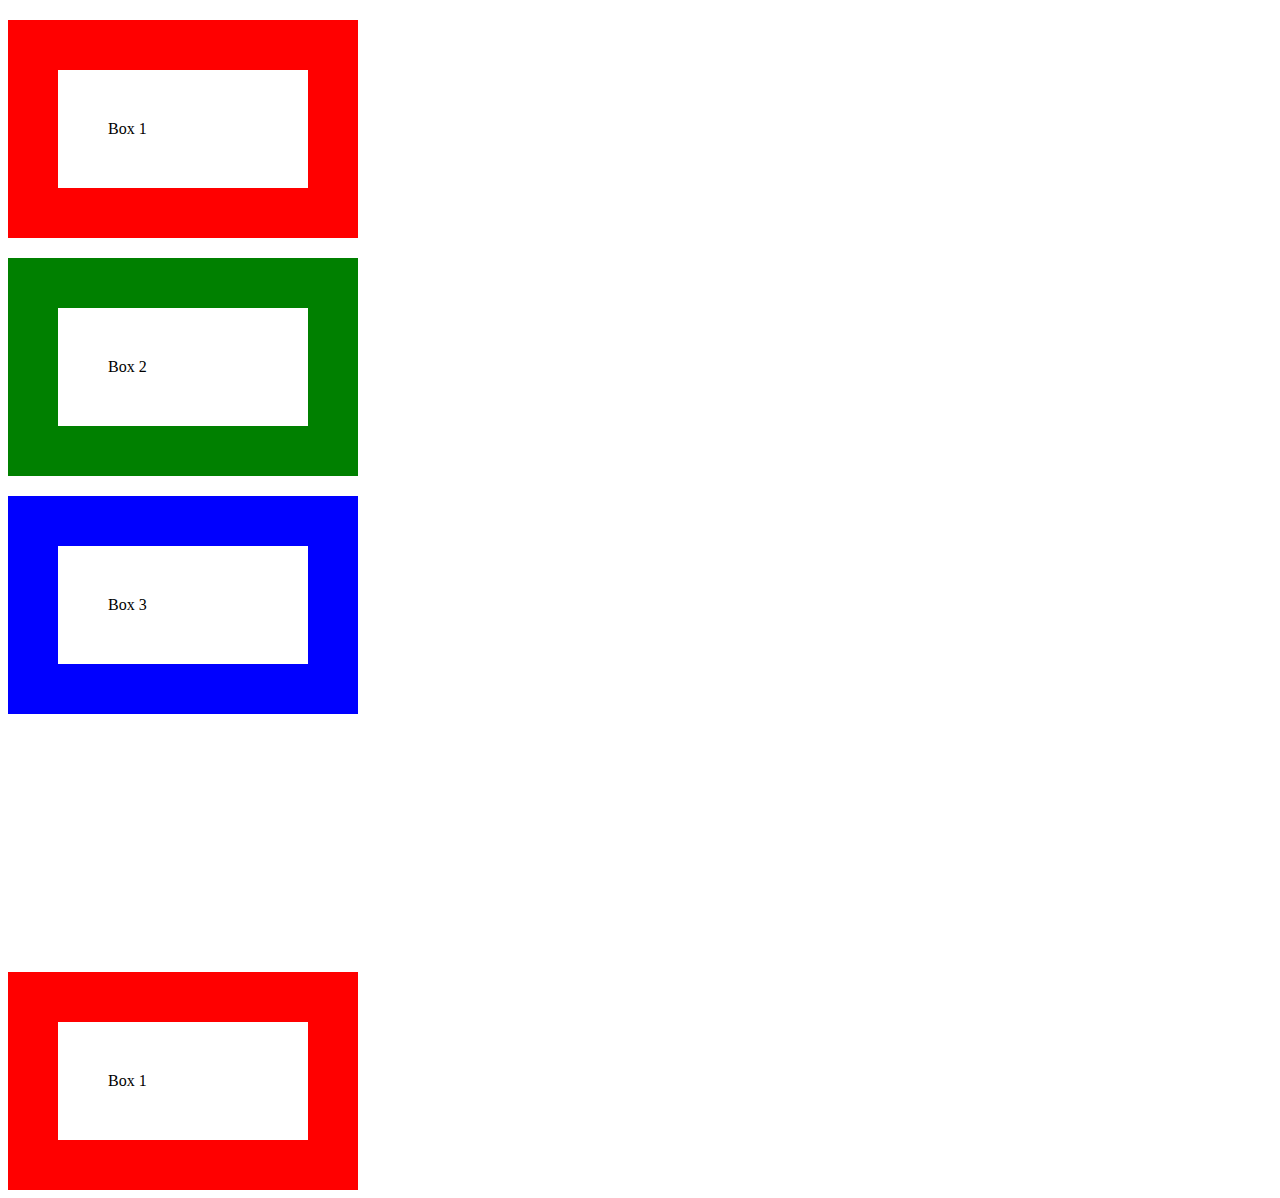
<file: 3_prac2-1/frame.html>
<!DOCTYPE html>
<html lang="en">
<head>
    <meta charset="UTF-8">
    <meta name="viewport" content="width=device-width, initial-scale=1.0">
    <title>Document</title>
    <link rel="stylesheet" href="style.css">
</head>
<body>
    <div>  
        <div class="box">Box 1</div> 
        <div class="box green">Box 2</div>  
        <div class="box blue">Box 3</div> 
        <div class="box emerald">Box 4</div> 
        <div class="box sunflower">box 5</div>
        <div class="box">Box 1</div> 
     </div>
</body>
</html>
</file>
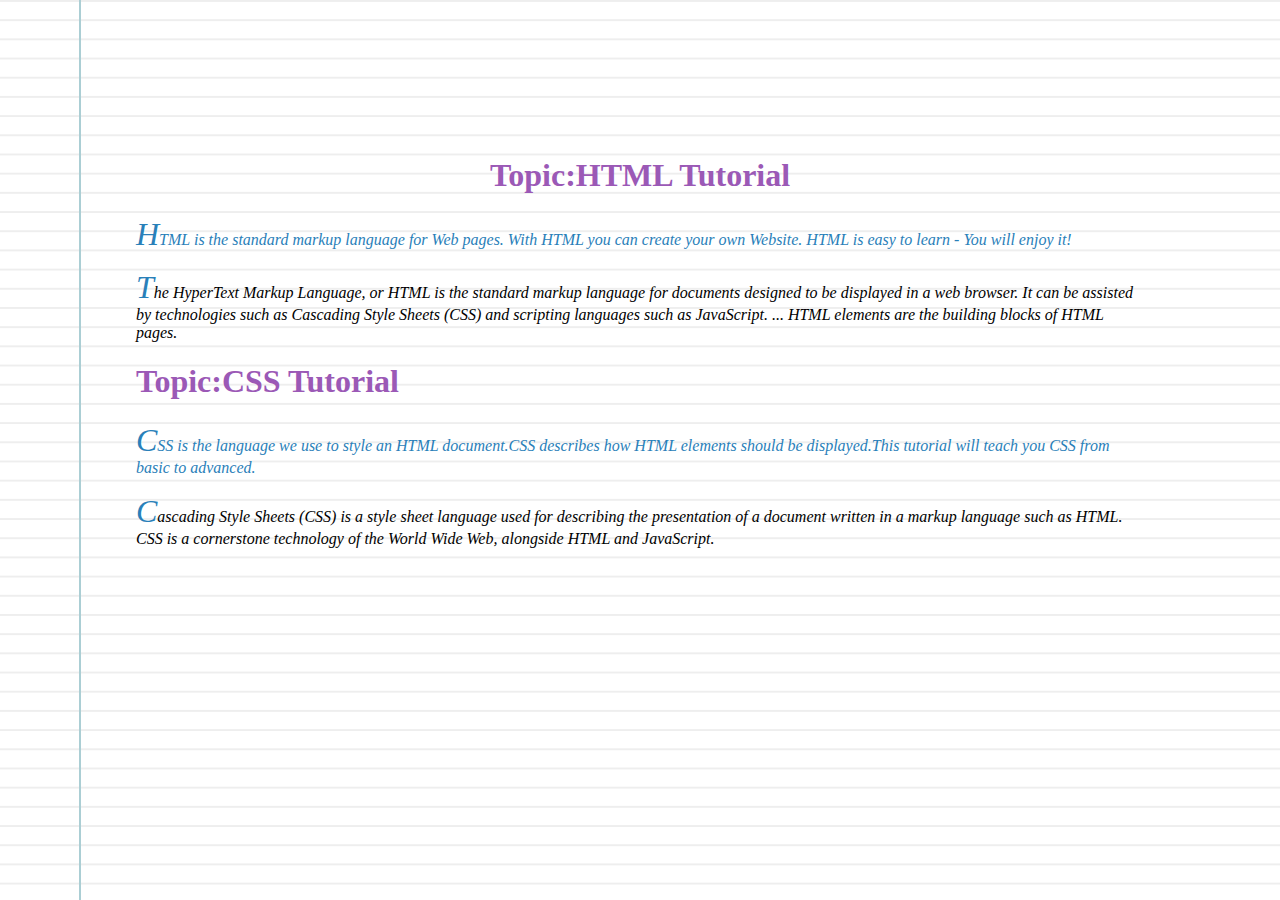
<file: 3_prac2-2/frame.html>
<!DOCTYPE html>
<html lang="en">
<head>
    <meta charset="UTF-8">
    <meta name="viewport" content="width=device-width, initial-scale=1.0">
    <title>Document</title>
    <link rel="stylesheet" href="style.css">
</head>
<body>
    <div class="challenge2"> 
        <h1>HTML Tutorial</h1> 
        <p class="sub-header">HTML is the standard markup language for Web pages. With HTML you can create your own Website. HTML is easy to learn - You will enjoy it! </p> 
        <p>The HyperText Markup Language, or HTML is the standard markup language for documents designed to be displayed in a web browser. It can be assisted by technologies such as Cascading Style Sheets (CSS) and scripting languages such as JavaScript. ... HTML elements are the building blocks of HTML pages.  </p> 
        <h1>CSS Tutorial</h1> 
        <p class="sub-header">CSS is the language we use to style an HTML document.CSS describes how HTML elements should be displayed.This tutorial will teach you CSS from basic to advanced.</p> 
        <p>Cascading Style Sheets (CSS) is a style sheet language used for describing the presentation of a document written in a markup language such as HTML. CSS is a cornerstone technology of the World Wide Web, alongside HTML and JavaScript.  </p> 
      </div>
</body>
</html>
</file>
<file: 3_prac2-1/style.css>
.box{
    border: 50px solid red;
    width: 200px;
    margin-top: 20px;
    padding-top: 50px;
    padding-left: 50px;
    padding-bottom: 50px;
}
.green{
    border: 50px solid green;
}
.blue{
    border: 50px solid blue;
}

.emerald{
    border: 50px solid #1abc9c;
    visibility:hidden
}
.sunflower{
    border: 50px solid #f1c40f;
    display:none
}
</file>
<file: 3_prac2-2/style.css>
h1 {
    color:#9b59b6;
}

p {
    font-style: italic;
    font-size: 16px;
    font-family: verdana;
}


p.sub-header {
    color:  #2980b9;
}

p::first-letter {
    font-size: 200%;
    color: #2980b9;
}


h1::before {
    content: "Topic:";
}

body {
    background-color: #fff;
    background-image:
    linear-gradient(90deg, transparent 79px, #abced4 79px, #abced4 81px, transparent 81px),
    linear-gradient(#eee .1em, transparent .1em);
    background-size: 100% 1.2em;
    padding:10%;
}

h1:first-child {
    text-align:center
}
</file>
